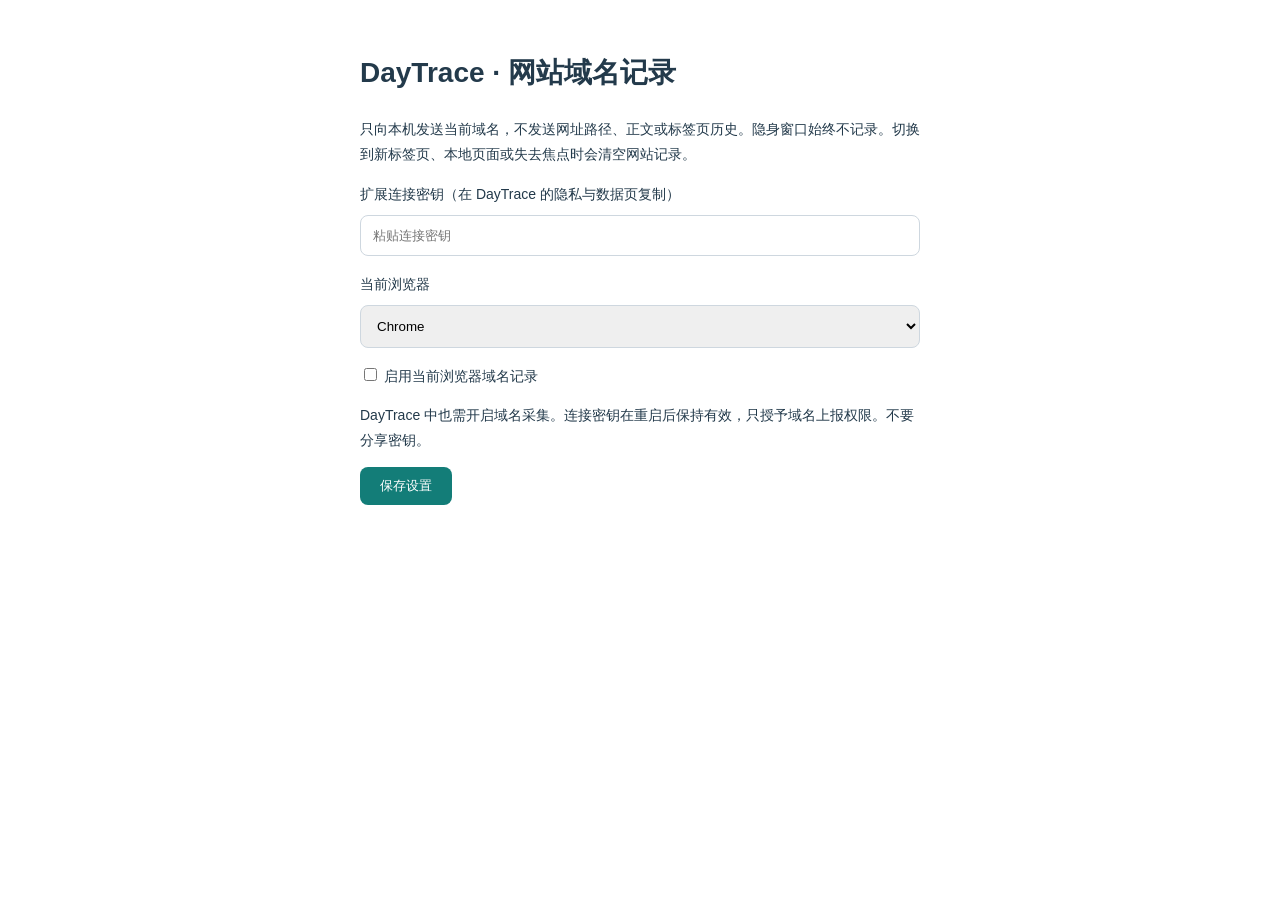
<file: browser-extension/options.html>
<!doctype html><html lang="zh-CN"><head><meta charset="UTF-8"><title>DayTrace 扩展设置</title><style>body{font:14px 'Segoe UI','Microsoft YaHei',sans-serif;max-width:560px;margin:48px auto;color:#233a4b;line-height:1.8}input[type=password],select{width:100%;box-sizing:border-box;padding:12px;margin:8px 0 16px;border-radius:8px;border:1px solid #ced7df}button{padding:10px 20px;background:#137d78;color:white;border:0;border-radius:8px}#status{margin-top:16px}label{display:block}</style></head><body><h1>DayTrace · 网站域名记录</h1><p>只向本机发送当前域名，不发送网址路径、正文或标签页历史。隐身窗口始终不记录。切换到新标签页、本地页面或失去焦点时会清空网站记录。</p><label>扩展连接密钥（在 DayTrace 的隐私与数据页复制）<input type="password" id="token" autocomplete="off" placeholder="粘贴连接密钥"></label><label>当前浏览器<select id="browser"><option value="chrome.exe">Chrome</option><option value="msedge.exe">Edge</option><option value="brave.exe">Brave</option><option value="opera.exe">Opera</option></select></label><label><input type="checkbox" id="enabled"> 启用当前浏览器域名记录</label><p>DayTrace 中也需开启域名采集。连接密钥在重启后保持有效，只授予域名上报权限。不要分享密钥。</p><button id="save">保存设置</button><p id="status" role="status"></p><script src="options.js"></script></body></html>
</file>
